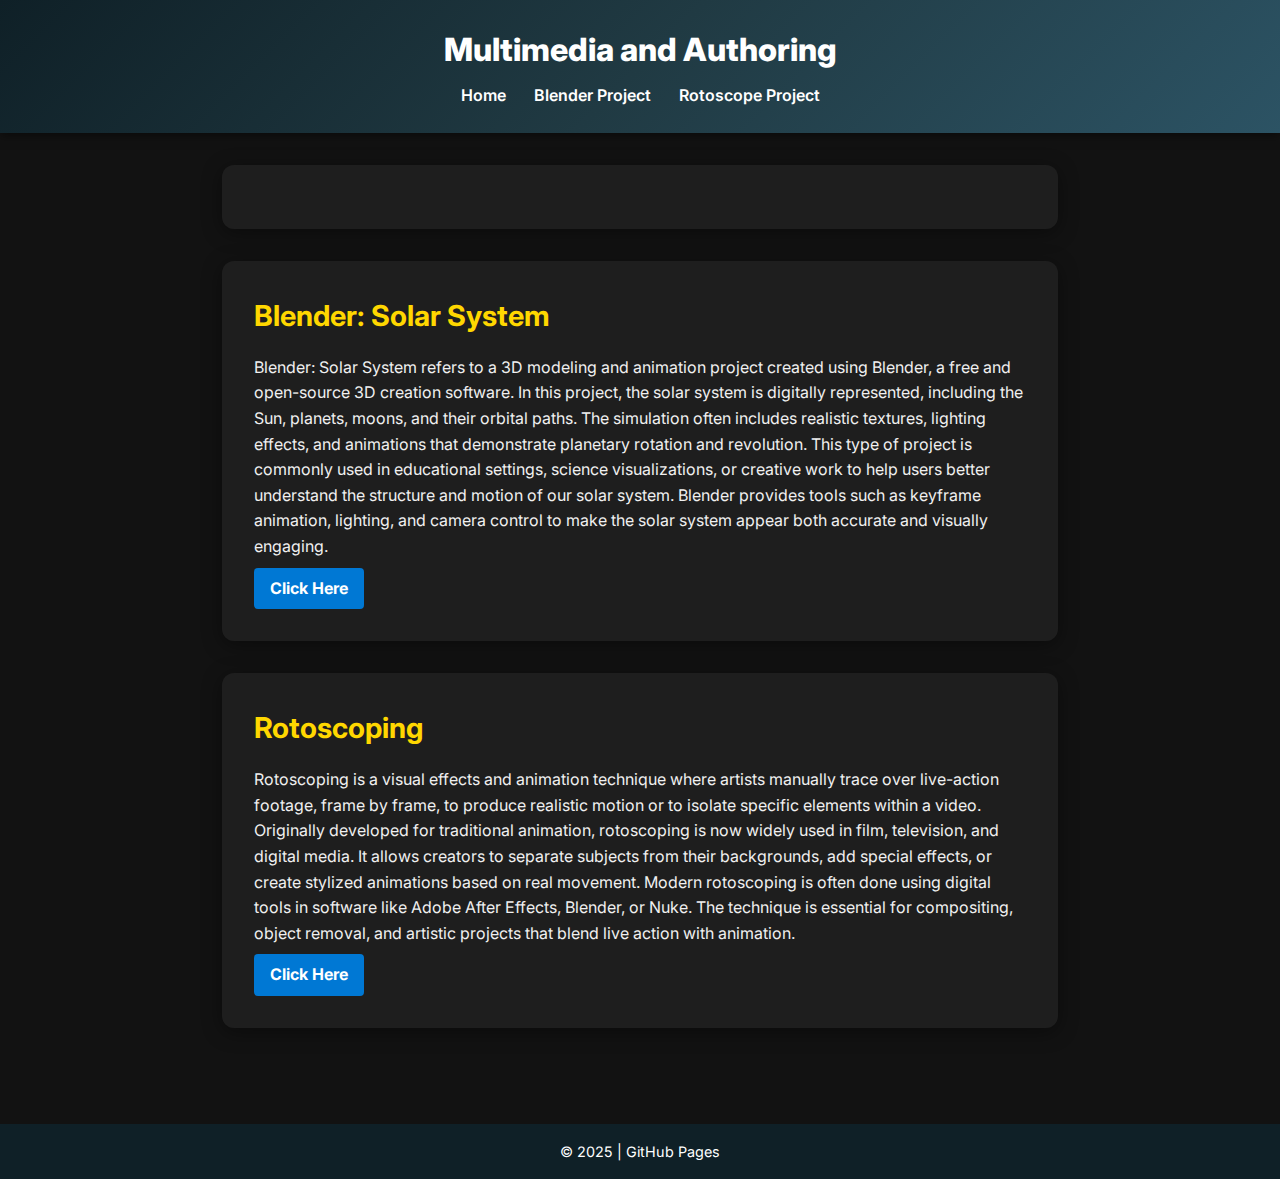
<file: index.html>
<!DOCTYPE html>
<html lang="en">
<head>
  <meta charset="UTF-8" />
  <meta name="viewport" content="width=device-width, initial-scale=1.0"/>
  <title>Multimedia and Authoring </title>
  <link rel="stylesheet" href="style.css" />
</head>
<body>
  <header>
    <h1>Multimedia and Authoring</h1>
    <nav>
      <a href="index.html">Home</a>
      <a href="blender.html">Blender Project</a>
      <a href="rotoscope.html">Rotoscope Project</a>
    </nav>
  </header>

  <main>
    <section>
      <p></p>
    </section>
    <section>
      <h2>Blender: Solar System</h2>
      <p>
        Blender: Solar System refers to a 3D modeling and animation project created using Blender, a free and open-source 3D creation software. In this project, the solar system is digitally represented, including the Sun, planets, moons, and their orbital paths. The simulation often includes realistic textures, lighting effects, and animations that demonstrate planetary rotation and revolution. This type of project is commonly used in educational settings, science visualizations, or creative work to help users better understand the structure and motion of our solar system. Blender provides tools such as keyframe animation, lighting, and camera control to make the solar system appear both accurate and visually engaging.
      </p>
      <a href="blender.html" class="button">Click Here</a>
    </section>
    <section>
      <h2>Rotoscoping</h2>
      <p>
        Rotoscoping is a visual effects and animation technique where artists manually trace over live-action footage, frame by frame, to produce realistic motion or to isolate specific elements within a video. Originally developed for traditional animation, rotoscoping is now widely used in film, television, and digital media. It allows creators to separate subjects from their backgrounds, add special effects, or create stylized animations based on real movement. Modern rotoscoping is often done using digital tools in software like Adobe After Effects, Blender, or Nuke. The technique is essential for compositing, object removal, and artistic projects that blend live action with animation.
      </p>
      <a href="rotoscope.html" class="button">Click Here</a>
    </section>
  </main>

  <footer>
    <p>© 2025 | GitHub Pages</p>
  </footer>
</body>
</html>
</file>
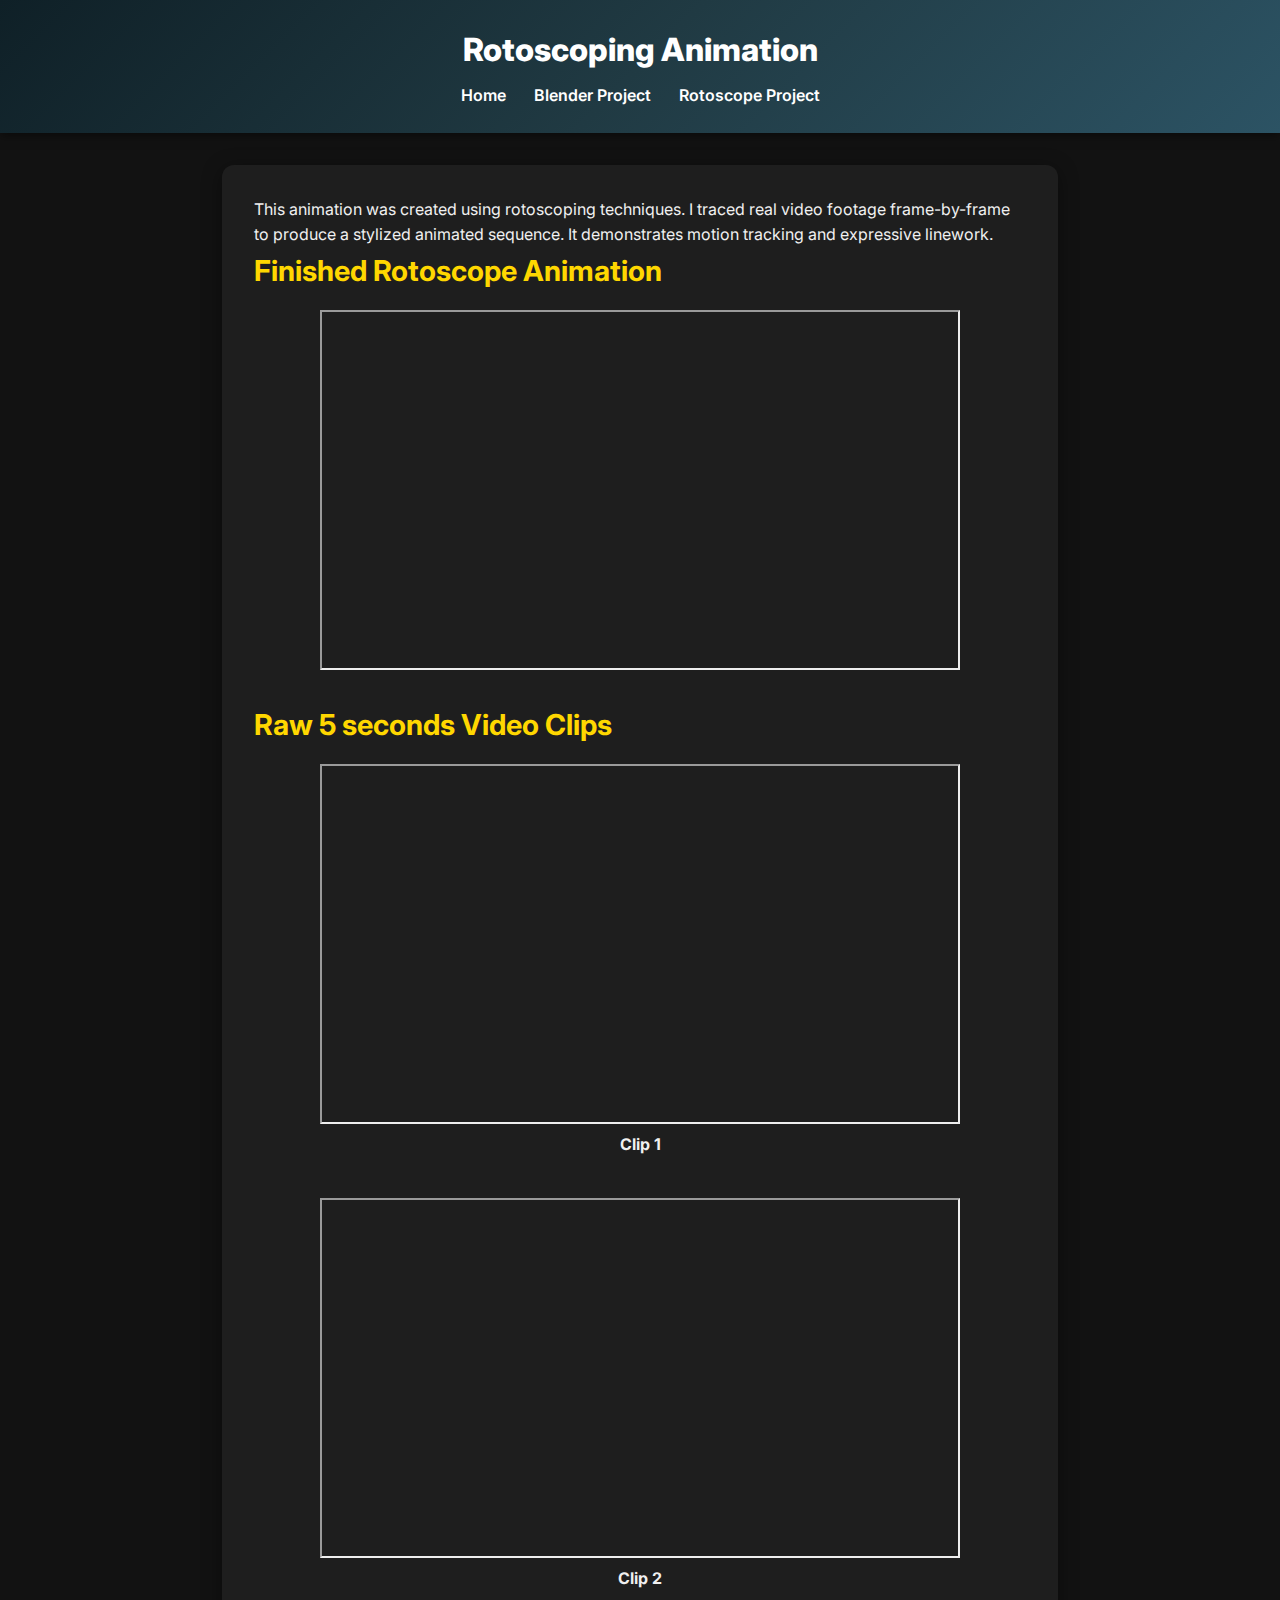
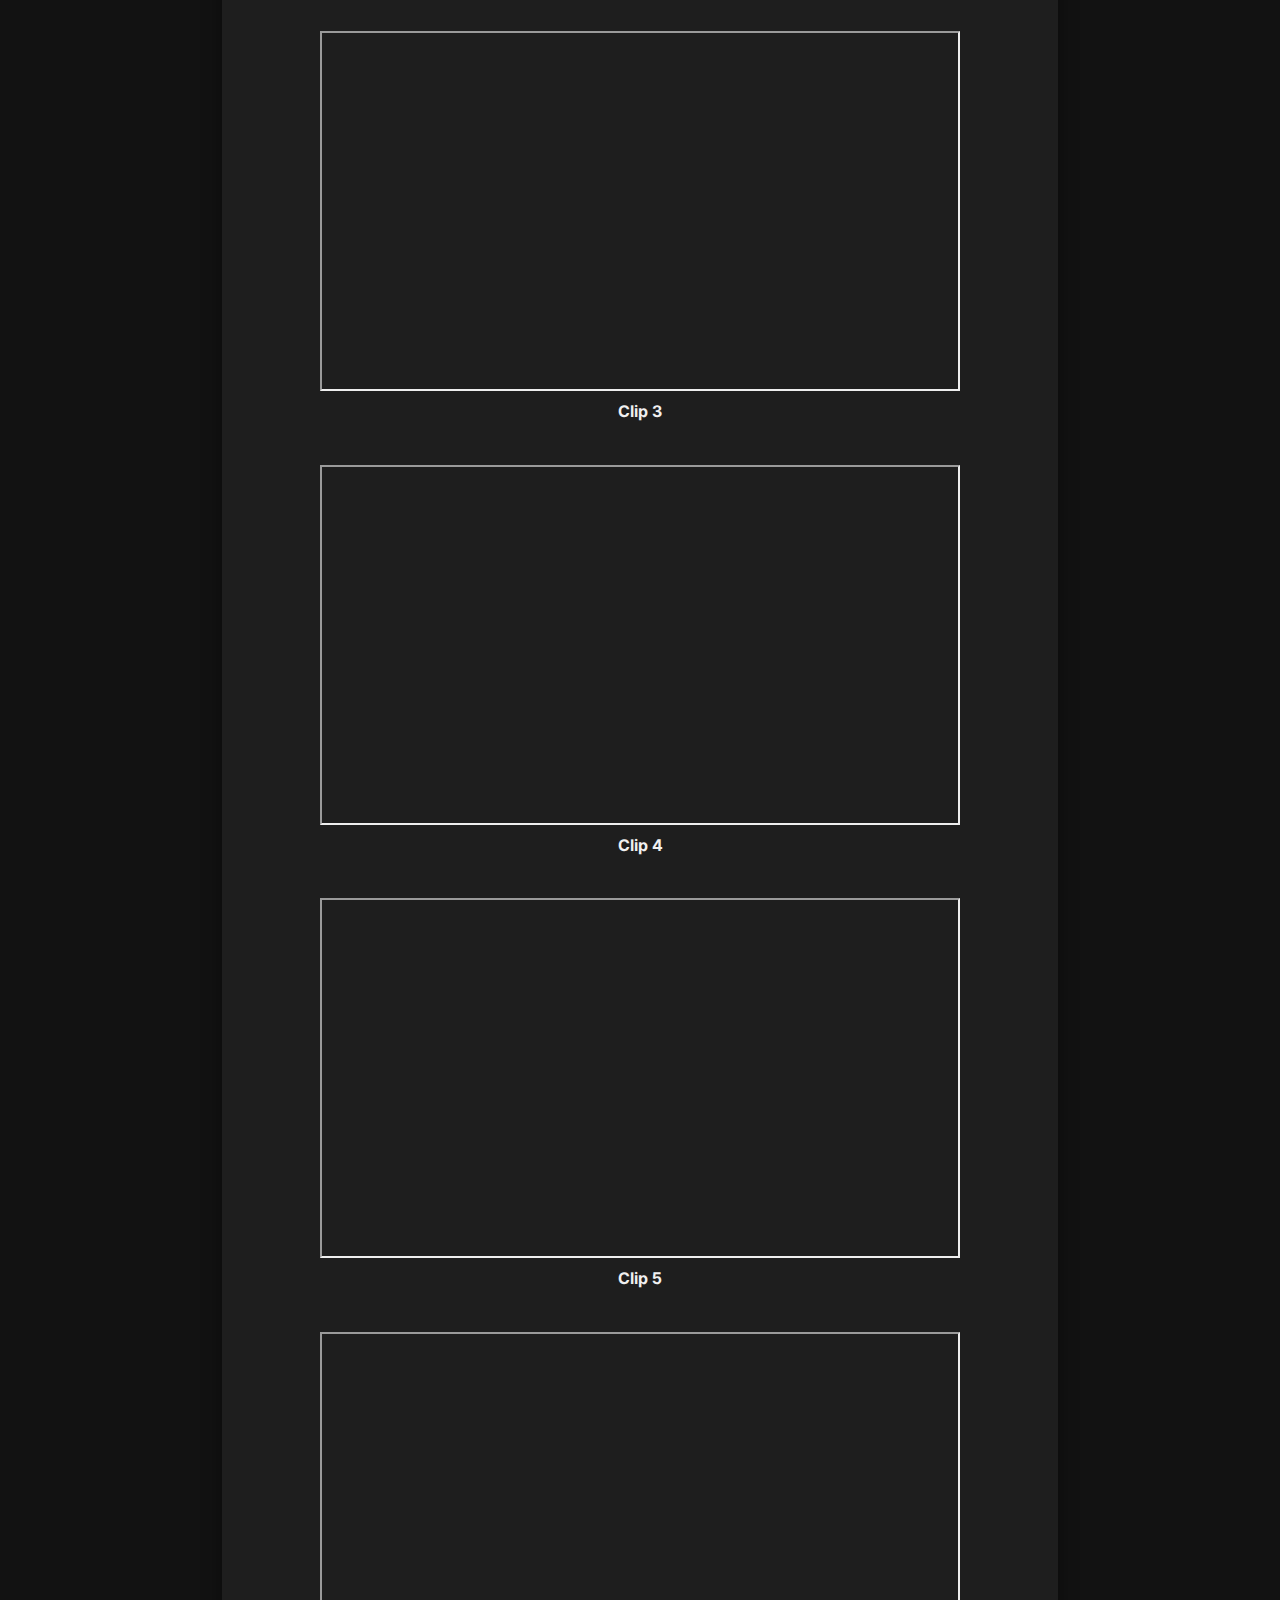
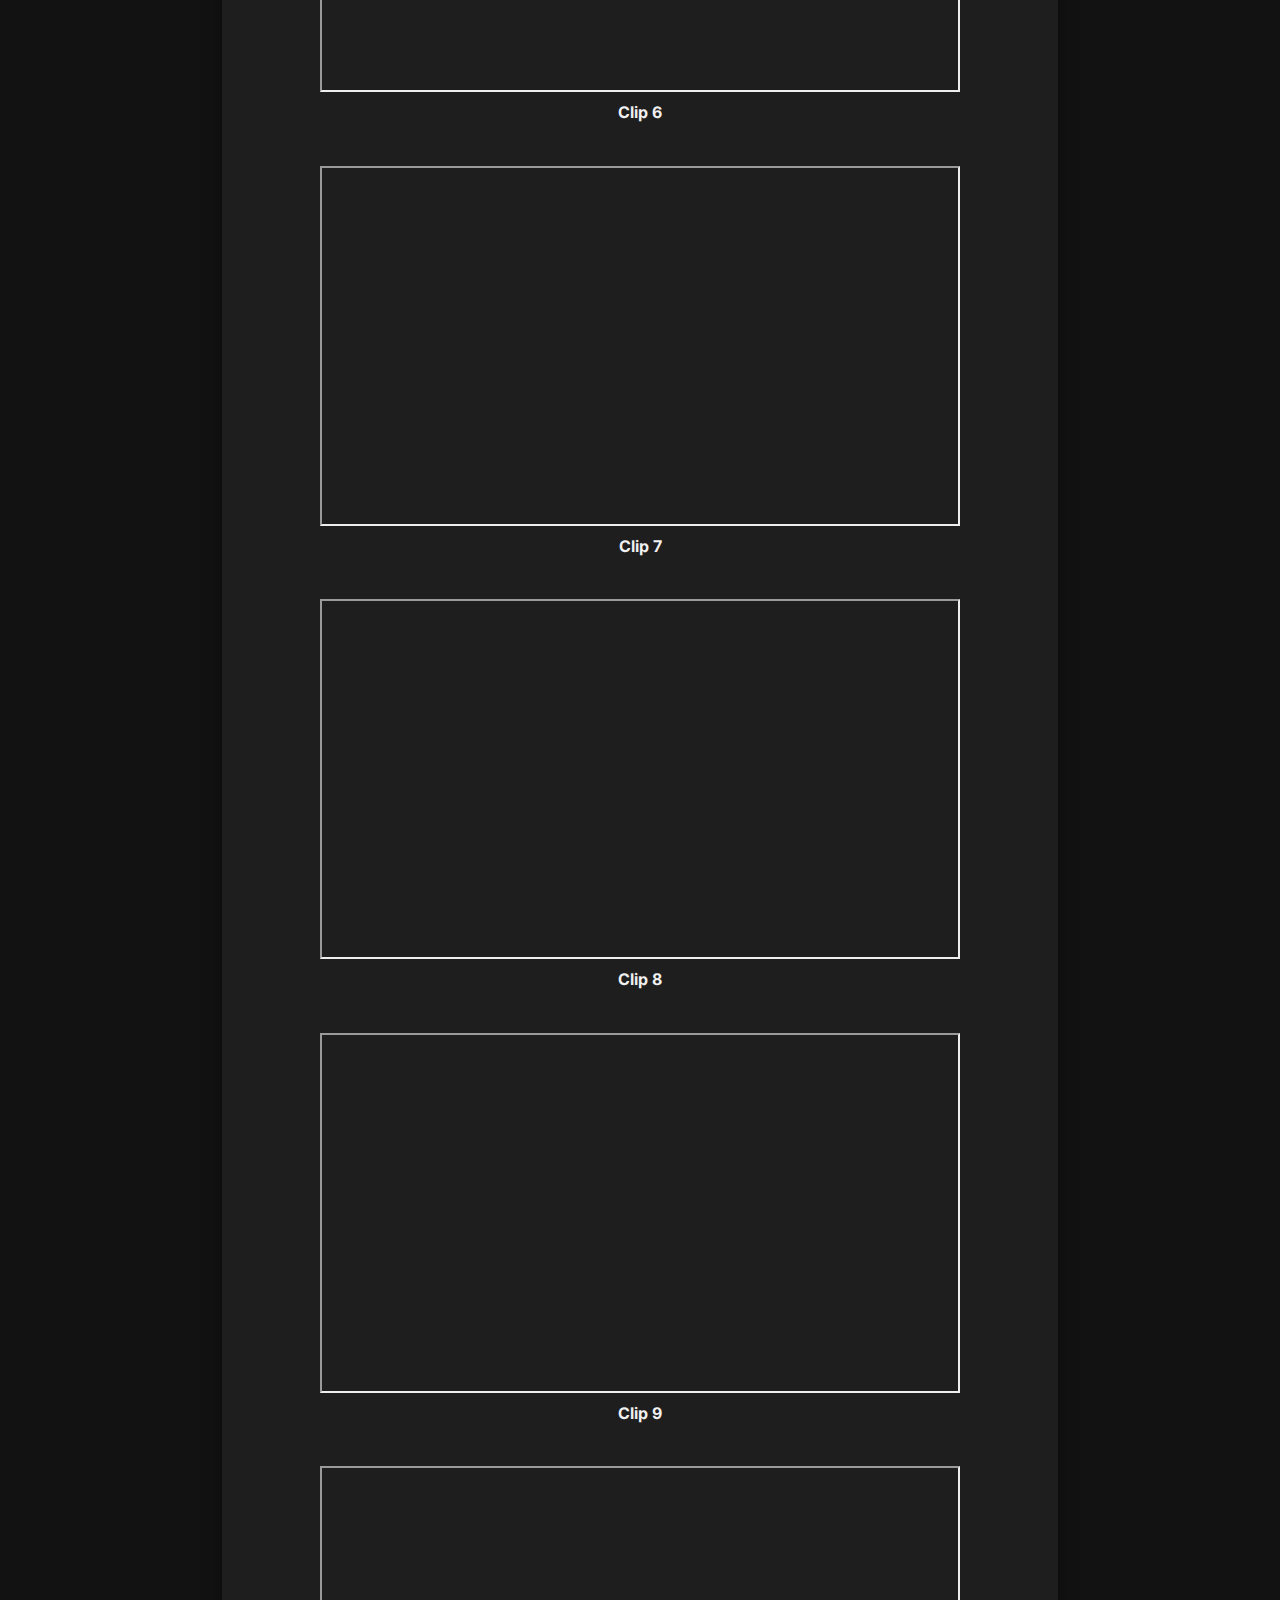
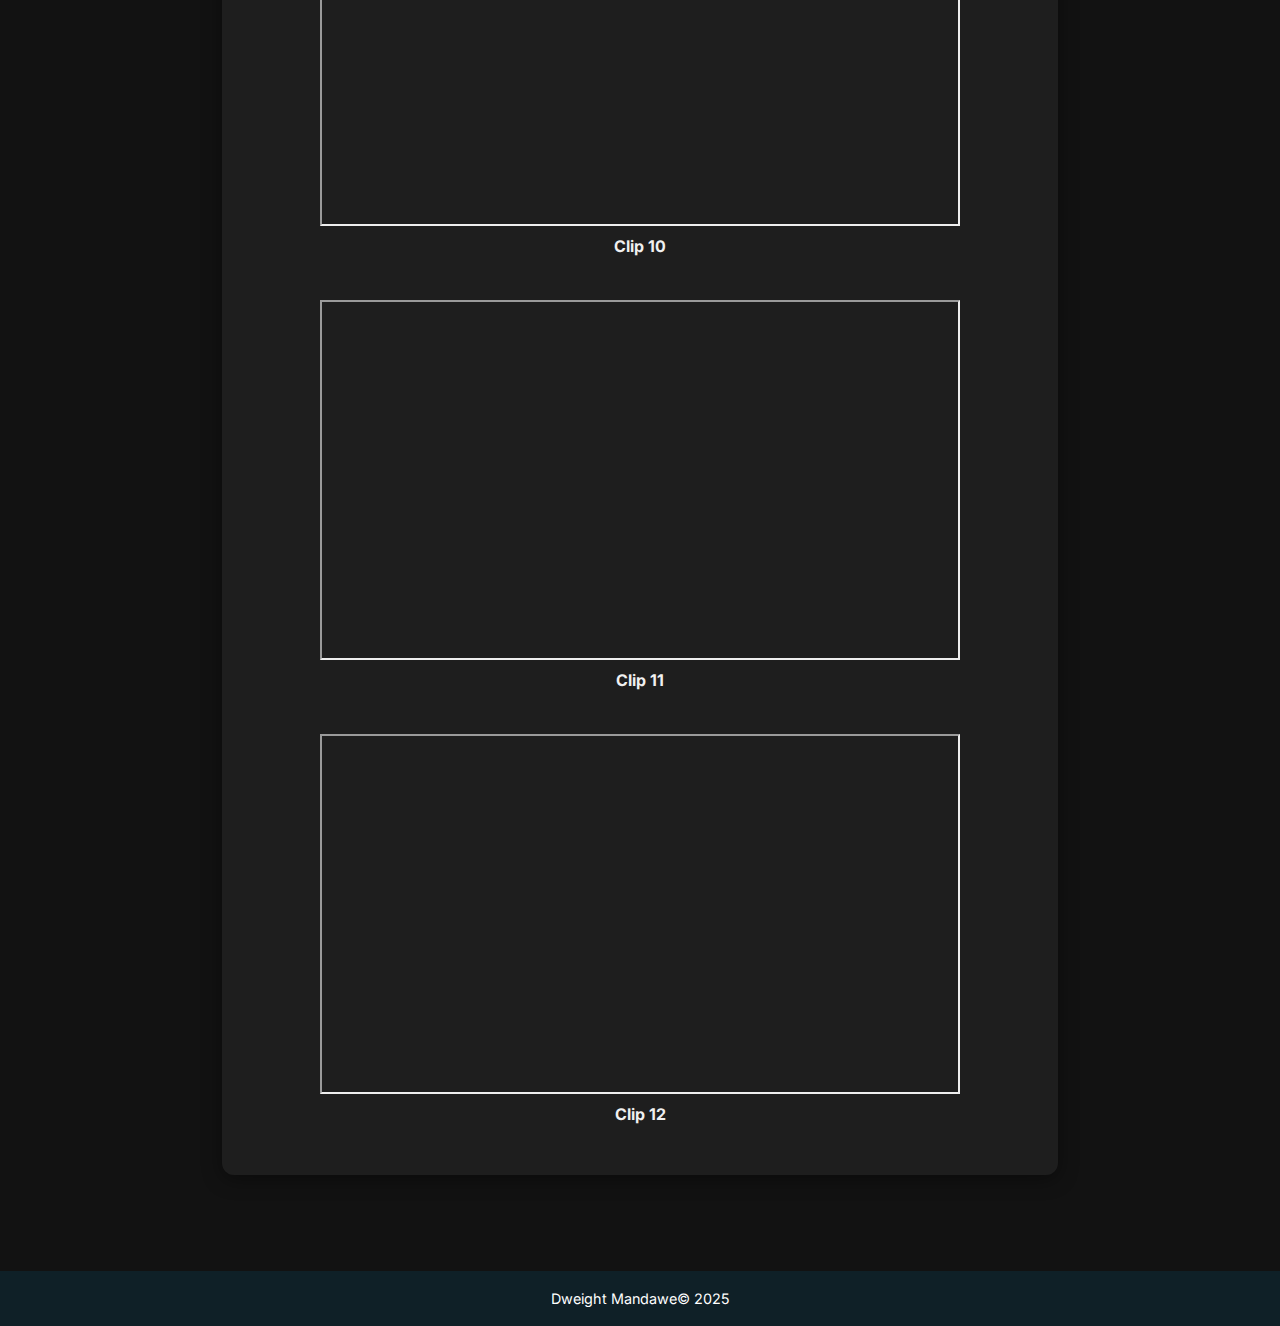
<file: rotoscope.html>
<!DOCTYPE html>
<html lang="en">
<head>
  <meta charset="UTF-8" />
  <meta name="viewport" content="width=device-width, initial-scale=1.0"/>
  <title>Rotoscope Project</title>
  <link rel="stylesheet" href="style.css" />
</head>
<body>
  <header>
    <h1>Rotoscoping Animation</h1>
    <nav>
      <a href="index.html">Home</a>
      <a href="blender.html">Blender Project</a>
      <a href="rotoscope.html">Rotoscope Project</a>
    </nav>
  </header>

  <main>
    <section>
      <p>This animation was created using rotoscoping techniques. I traced real video footage frame-by-frame to produce a stylized animated sequence. It demonstrates motion tracking and expressive linework.</p>

      <h2>Finished Rotoscope Animation</h2>
      <div class="finished-rotoscope">
        <iframe src="https://drive.google.com/file/d/1CBYCssih-C72uGvCyL9qUiWU8NfHE2ez/preview" width="640" height="360" allow="autoplay"></iframe>
      </div>

      <h2>Raw 5 seconds Video Clips</h2>
      <div class="raw-clips">
        <div>
          <iframe src="https://drive.google.com/file/d/19GeROEfddMr_jHmZKrUu9TQO3E0PM987/preview" width="640" height="360" allow="autoplay"></iframe>
          <div class="clip-label">Clip 1</div>
        </div>
        <div>
          <iframe src="https://drive.google.com/file/d/1bJiGGl1H1Lj8DviLBeEcQviiqLSZpbaz/preview" width="640" height="360" allow="autoplay"></iframe>
          <div class="clip-label">Clip 2</div>
        </div>
        <div>
          <iframe src="https://drive.google.com/file/d/1HTZgVwuh1iFrICqH4sKmbfA7WVgVaNgk/preview" width="640" height="360" allow="autoplay"></iframe>
          <div class="clip-label">Clip 3</div>
        </div>
        <div>
          <iframe src="https://drive.google.com/file/d/1jSxASfr1C8rLpbhJtFTTX8wolmYVP-Kl/preview" width="640" height="360" allow="autoplay"></iframe>
          <div class="clip-label">Clip 4</div>
        </div>
        <div>
          <iframe src="https://drive.google.com/file/d/1w60oKibHT8giyCiOK5R6hTZ9gcwyV1ug/preview" width="640" height="360" allow="autoplay"></iframe>
          <div class="clip-label">Clip 5</div>
        </div>
        <div>
          <iframe src="https://drive.google.com/file/d/1xEZbSWW8nsRmVCbDC79mBLabZuNnN12a/preview" width="640" height="360" allow="autoplay"></iframe>
          <div class="clip-label">Clip 6</div>
        </div>
        <div>
         <iframe src="https://drive.google.com/file/d/1LIBNveXEwPr4Qetm7kcoDCf8mCdL4wKG/preview" width="640" height="360" allow="autoplay"></iframe>
          <div class="clip-label">Clip 7</div>
        </div>
        <div>
          <iframe src="https://drive.google.com/file/d/15GziPFghDtNDK6ukKeXwV2se5lIwShZb/preview" width="640" height="360" allow="autoplay"></iframe>
          <div class="clip-label">Clip 8</div>
        </div>
        <div>
         <iframe src="https://drive.google.com/file/d/1ZMIZWn589NV8JvF4aO0PCC9wPjci3z71/preview" width="640" height="360" allow="autoplay"></iframe>
          <div class="clip-label">Clip 9</div>
        </div>
        <div>
          <iframe src="https://drive.google.com/file/d/1ViPAVYFSk3MLYY2MnWTLXK2Kc3dbLjjM/preview" width="640" height="360" allow="autoplay"></iframe>
          <div class="clip-label">Clip 10</div>
        </div>
        <div>
          <iframe src="https://drive.google.com/file/d/1YLPdw-9B85ZEw6FKbXdInwLyLrLsSYM2/preview" width="640" height="360" allow="autoplay"></iframe>
          <div class="clip-label">Clip 11</div>
        </div>
        <div>
          <iframe src="https://drive.google.com/file/d/1wyowqBRWfMgNUlDQydCxngojtwMX0c0c/preview" width="640" height="360" allow="autoplay"></iframe>
          <div class="clip-label">Clip 12</div>
        </div>
      </div>
    </section>
  </main>

  <footer>
    <p>Dweight Mandawe© 2025</p>
  </footer>
</body>
</html>
</file>
<file: style.css>
@import url('https://fonts.googleapis.com/css2?family=Inter:wght@400;600;800&display=swap');

* {
  margin: 0;
  padding: 0;
  box-sizing: border-box;
}

body {
  font-family: 'Inter', sans-serif;
  background-color: #121212;
  color: #f0f0f0;
  line-height: 1.6;
}

header {
  background: linear-gradient(135deg, #0f2027 0%, #203a43 50%, #2c5364 100%);
  color: white;
  padding: 1.5rem;
  text-align: center;
  box-shadow: 0 2px 10px rgba(0, 0, 0, 0.5);
}

header h1 {
  font-size: 2rem;
  font-weight: 800;
  margin-bottom: 0.5rem;
}

nav a {
  margin: 0 12px;
  color: #ffffff;
  text-decoration: none;
  font-weight: 600;
  transition: color 0.3s, border-bottom 0.3s;
  border-bottom: 2px solid transparent;
}

nav a:hover {
  color: #ffd700;
  border-bottom: 2px solid #ffd700;
}

main {
  padding: 2rem;
  max-width: 900px;
  margin: auto;
}

section {
  background: #1e1e1e;
  padding: 2rem;
  margin-bottom: 2rem;
  border-radius: 12px;
  box-shadow: 0 4px 20px rgba(0,0,0,0.4);
}

section h2 {
  font-size: 1.8rem;
  margin-bottom: 1rem;
  color: #ffd700;
}

video {
  display: block;
  margin: 1rem auto 0;
  border-radius: 12px;
  box-shadow: 0 4px 20px rgba(255, 215, 0, 0.1);
}

footer {
  background-color: #0f2027;
  color: white;
  text-align: center;
  padding: 1rem;
  margin-top: 2rem;
  font-size: 0.9rem;
}

.button {
  display: inline-block;
  padding: 8px 16px;
  margin-top: 8px;
  background-color: #0078d4;
  color: #fff;
  text-decoration: none;
  border-radius: 4px;
  font-weight: bold;
  transition: background 0.2s;
}

.button:hover {
  background-color: #0056a3;
}

.solar-system-output,
.finished-rotoscope {
  display: flex;
  justify-content: center;
  margin-bottom: 32px;
}

.raw-clips, .planet-clips {
  display: flex;
  flex-wrap: wrap;
  justify-content: center;
  gap: 24px;
  margin-top: 16px;
}

.raw-clips > div, .planet-clips > div {
  display: flex;
  flex-direction: column;
  align-items: center;
  margin-bottom: 16px;
}

.clip-label {
  margin-top: 8px;
  text-align: center;
  font-weight: bold;
}
</file>
